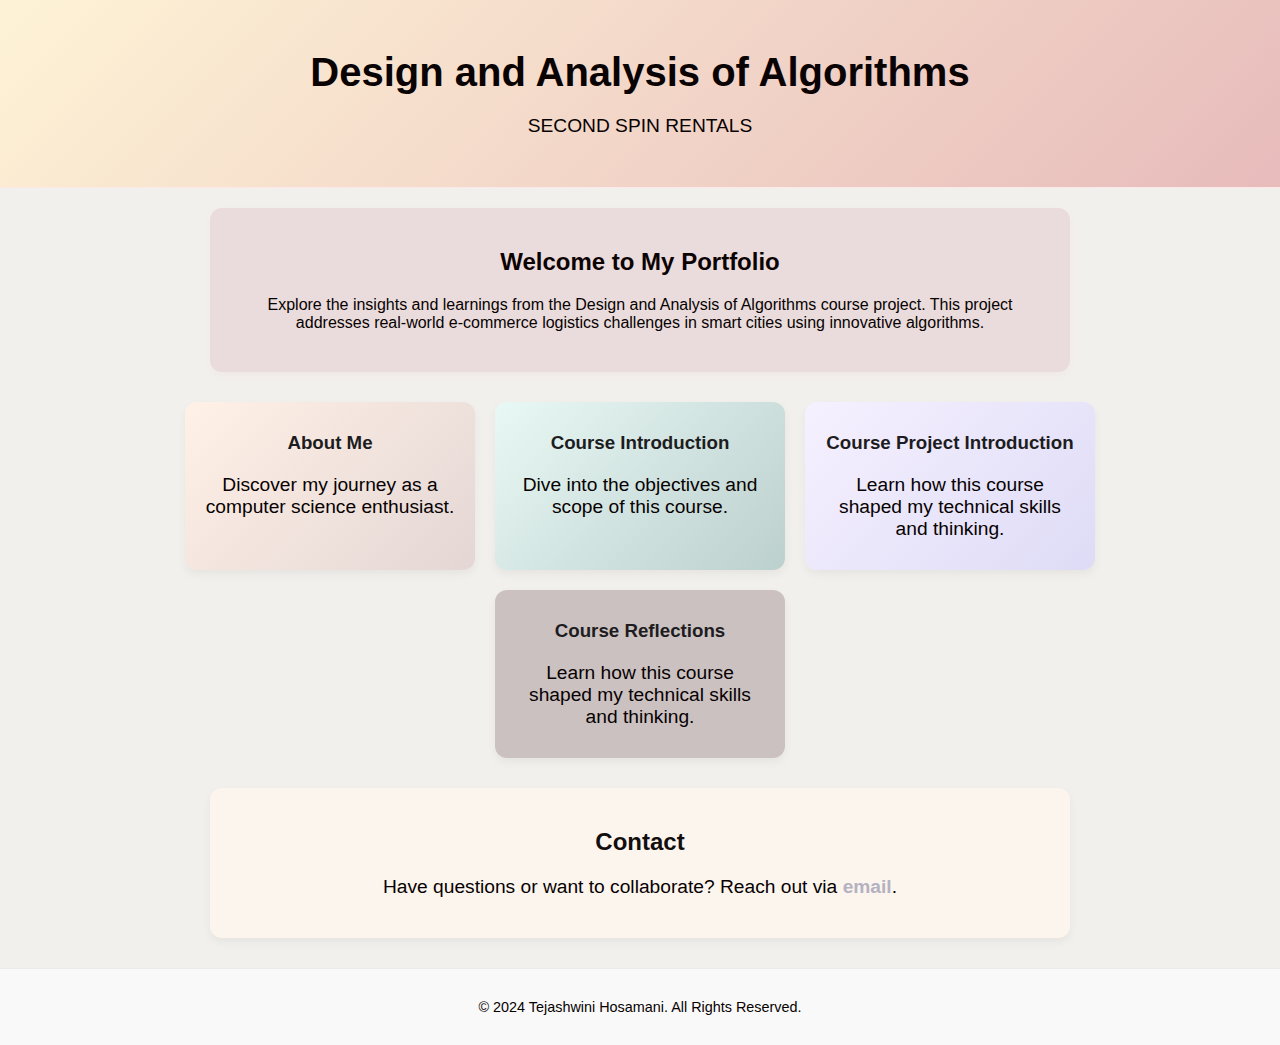
<file: index.html>
<!DOCTYPE html>
<html lang="en">
<head>
    <meta charset="UTF-8">
    <meta name="viewport" content="width=device-width, initial-scale=1.0">
    <title>Course Project - Design and Analysis of Algorithms</title>
    <style>
        /* Global Styles */
        body {
            font-family: 'Roboto', Arial, sans-serif;
            margin: 0;
            padding: 0;
            background-color: #efede9d6; /* Soft off-white background */
            color: #140a0a; /* Neutral gray text */
        }

        h1, h2, h3, p {
            margin: 0;
            padding: 10px 0;
        }

        a {
            color: #1d1c20; /* Soft lavender */
            text-decoration: none;
            font-weight: bold;
            transition: color 0.3s ease;
        }

        a:hover {
            color: #3a2626; /* Light coral */
        }

        /* Header Styles */
        header {
            background: linear-gradient(135deg, #fef3d6, #e7bbbb); /* Beige to blush gradient */
            color: #0a0303;
            text-align: center;
            padding: 40px 0;
            border-bottom: 1px solid #fce8e8;
        }

        h1 {
            font-size: 2.5rem;
            font-weight: 600;
        }

        p {
            font-size: 1.2rem;
            color: #070101;
        }

        /* Welcome Section */
        .welcome-section {
            background: #eadcdc; /* White */
            padding: 30px;
            margin: 20px auto;
            border-radius: 12px;
            max-width: 800px;
            box-shadow: 0 4px 10px rgba(188, 118, 118, 0.05);
            text-align: center;
        }

        .welcome-section h2 {
            color: #0d0202; /* Slightly darker gray */
        }

        .welcome-section p {
            font-size: 1rem;
            color: #070101; /* Muted gray */
        }

        /* Floating Blocks */
        .floating-container {
            display: flex;
            justify-content: center;
            gap: 20px;
            margin: 30px auto;
            flex-wrap: wrap;
            max-width: 1200px;
        }

        .floating-block {
            background: #ccc1c1; /* Light neutral white */
            padding: 20px;
            border-radius: 12px;
            box-shadow: 0 4px 10px rgba(0, 0, 0, 0.05);
            width: 250px;
            text-align: center;
            transition: transform 0.3s ease, box-shadow 0.3s ease;
        }

        .floating-block:hover {
            transform: translateY(-10px);
            box-shadow: 0 6px 15px rgba(0, 0, 0, 0.1);
        }

        .floating-block:nth-child(1) {
            background: linear-gradient(135deg, #fff1e6, #e4d6d4); /* Peachy pink */
        }

        .floating-block:nth-child(2) {
            background: linear-gradient(135deg, #e8f8f5, #bcd0cd); /* Light mint */
        }

        .floating-block:nth-child(3) {
            background: linear-gradient(135deg, #f6f1ff, #dedbf6); /* Soft lavender */
        }

        /* Contact Section */
        .contact {
            background: #fcf5ee; /* Beige tone */
            padding: 30px;
            margin: 20px auto;
            border-radius: 12px;
            text-align: center;
            max-width: 800px;
            box-shadow: 0 4px 10px rgba(0, 0, 0, 0.05);
            color: #5a5a5a;
        }

        .contact h2 {
            color: #120e0e; /* Soft blush */
        }

        .contact a {
            color: #b4b2c1; /* Lavender */
            font-weight: bold;
        }

        .contact a:hover {
            color: #ccacac; /* Light coral */
        }

        /* Footer */
        footer {
            background: #f9f9f9; /* Soft neutral gray */
            color: #0a0101;
            text-align: center;
            padding: 20px 0;
            margin-top: 30px;
            border-top: 1px solid #eaeaea;
        }

        footer p {
            font-size: 0.9rem;
            margin: 0;
        }
    </style>
</head>
<body>
    <header>
        <h1>Design and Analysis of Algorithms</h1>
        <p>SECOND SPIN RENTALS</p>
    </header>

    <main>
        <!-- Welcome Section -->
        <section class="welcome-section">
            <h2>Welcome to My Portfolio</h2>
            <p>Explore the insights and learnings from the Design and Analysis of Algorithms course project. This project addresses real-world e-commerce logistics challenges in smart cities using innovative algorithms.</p>
        </section>

        <!-- Floating Blocks -->
        <div class="floating-container">
            <div class="floating-block">
                <h3><a href="./About me.html">About Me</a></h3>
                <p>Discover my journey as a computer science enthusiast.</p>
            </div>
            <div class="floating-block">
                <h3><a href="./Introduction to the Course.html">Course Introduction</a></h3>
                <p>Dive into the objectives and scope of this course.</p>
            </div>
            <div class="floating-block">
                <h3><a href="./Course project introduction.html">Course Project Introduction</a></h3>
                <p>Learn how this course shaped my technical skills and thinking.</p>
            </div>
            <div class="floating-block">
                <h3><a href="./Course Project Reflections.html">Course Reflections</a></h3>
                <p>Learn how this course shaped my technical skills and thinking.</p>
            </div>
        </div>

        <!-- Contact Section -->
        <section class="contact">
            <h2>Contact</h2>
            <p>Have questions or want to collaborate? Reach out via <a href="mailto:your-email@example.com">email</a>.</p>
        </section>
    </main>

    <footer>
        <p>&copy; 2024 Tejashwini Hosamani. All Rights Reserved.</p>
    </footer>
</body>
</html>
</file>
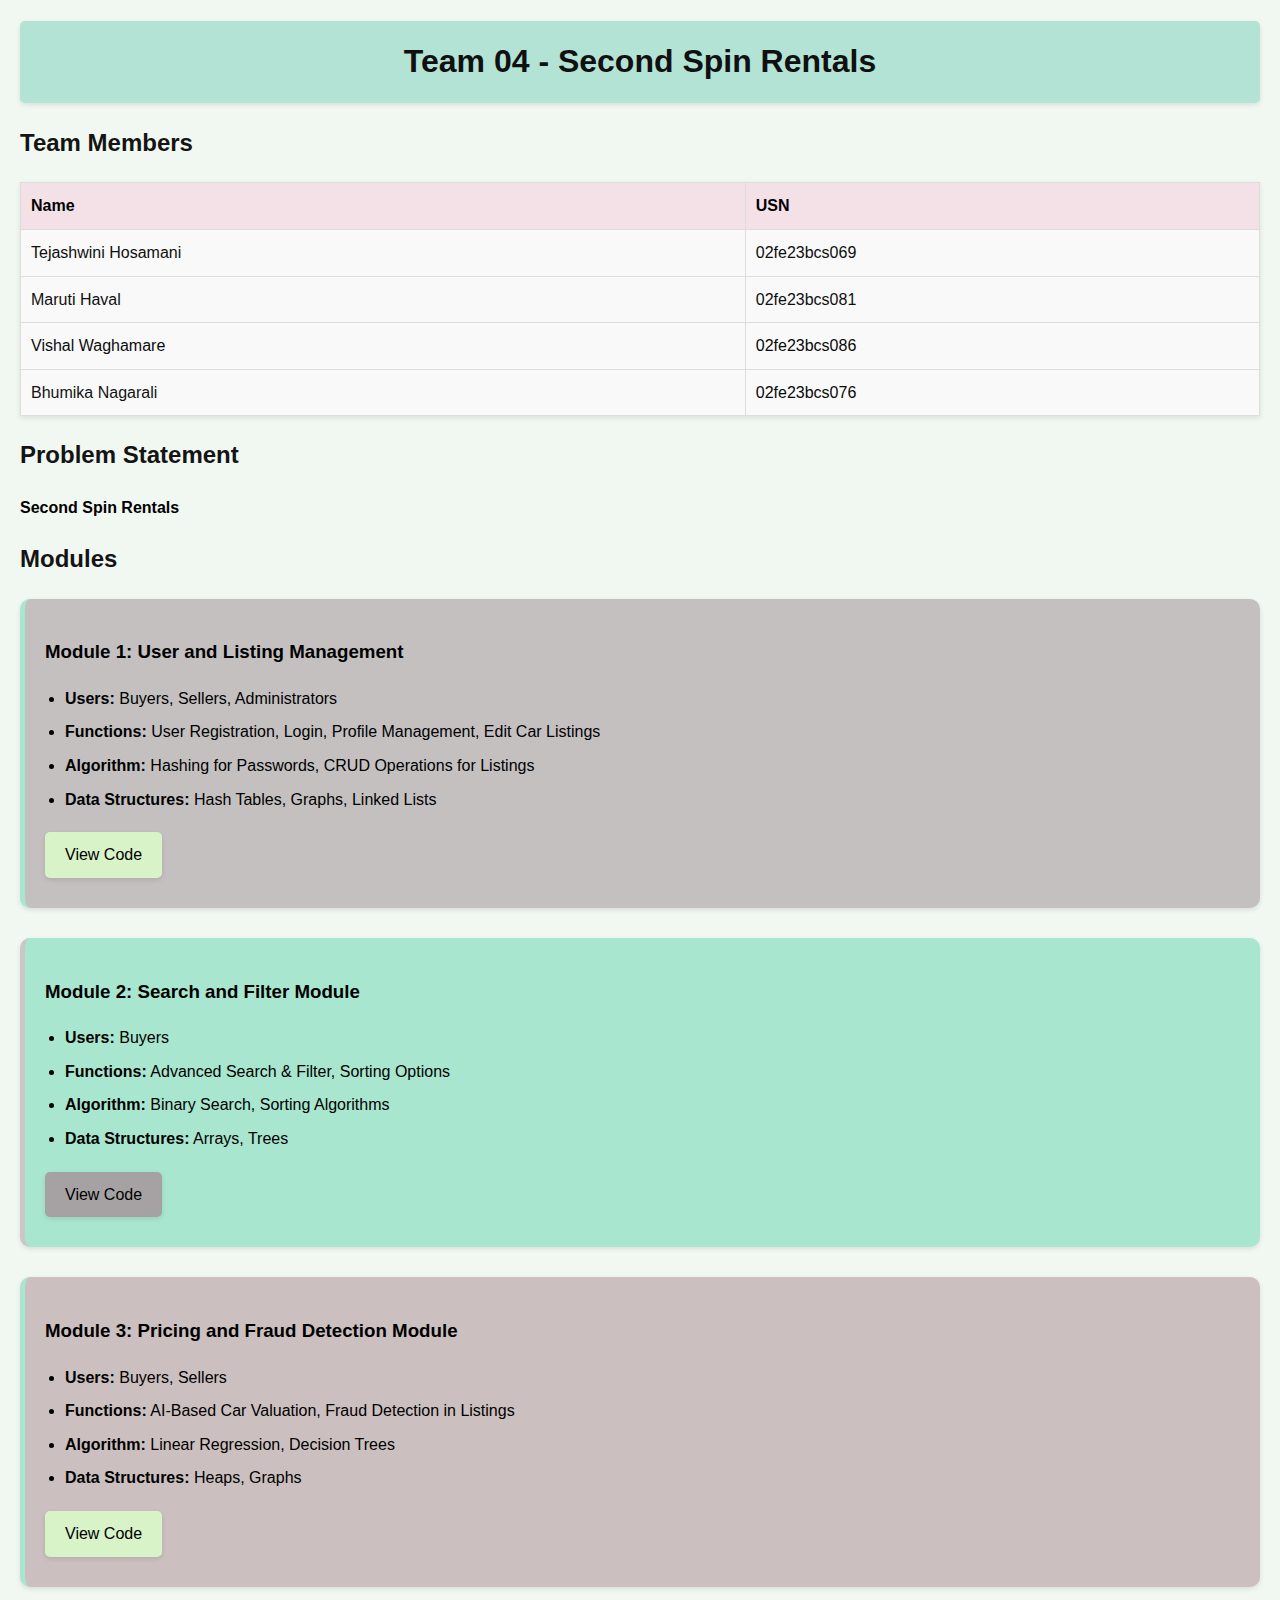
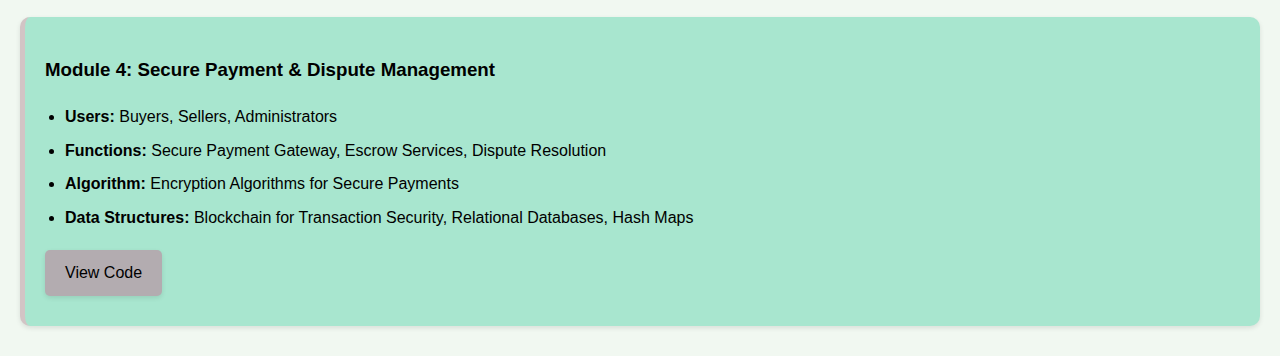
<file: Course project introduction.html>
<!DOCTYPE html>
<html lang="en">
<head>
    <meta charset="UTF-8">
    <meta name="viewport" content="width=device-width, initial-scale=1.0">
    <title>Team 04 - SECOND SPIN RENTALS </title>
    <style>
        body {
            font-family: Arial, sans-serif;
            margin: 20px;
            line-height: 1.6;
            background-color: #f1f8f1; /* Light green background */
            color: #000000; /* Black text */
        }
        h1 {
            color: #101010; /* Pink text for title */
            text-align: center;
            background-color: #b2e3d5; /* Light pink header */
            padding: 15px;
            border-radius: 5px;
            box-shadow: 0 2px 5px rgba(0, 0, 0, 0.1);
        }
        h2 {
            color: #141414; /* Pink text for heading */
        }
        h3 {
            color: #000000; /* Black text */
        }
        table {
            width: 100%;
            border-collapse: collapse;
            margin: 20px 0;
            background-color: #101110; /* Very light green */
            box-shadow: 0 2px 5px rgba(30, 29, 29, 0.1);
        }
        table, th, td {
            border: 1px solid #ddd;
        }
        th {
            background-color: #f4e1e8; /* Light pink */
            color: #000000; /* Black text */
        }
        td {
            background-color: #f9f9f9; /* Light grey */
            color: #000000; /* Black text */
        }
        th, td {
            padding: 10px;
            text-align: left;
        }

        /* Module Styles */
        .module {
            margin-bottom: 30px;
            padding: 20px;
            border-radius: 10px;
            box-shadow: 0 2px 5px rgba(0, 0, 0, 0.1);
        }

        .module ul {
            margin: 10px 0;
            padding-left: 20px;
        }
        .module ul li {
            margin-bottom: 8px;
            color: #000000; /* Black text */
        }

        /* Module 1 - Pink */
        .module-1 {
            background-color: #c4c0c0; /* Light pink */
            border-left: 5px solid #a8e6cf; /* Light green left border */
        }
        .module-1 .view-code-btn {
            background-color: #d7f3c7; /* Very light green */
            color: #000000; /* Black text */
        }
        .module-1 .view-code-btn:hover {
            background-color: #c2f2b2; /* Slightly darker green */
        }

        /* Module 2 - Green */
        .module-2 {
            background-color: #a8e6cf; /* Light green */
            border-left: 5px solid #cac7c7; /* Light pink left border */
        }
        .module-2 .view-code-btn {
            background-color: #a6a2a4; /* Light pink */
            color: #000000; /* Black text */
        }
        .module-2 .view-code-btn:hover {
            background-color: #9c9698; /* Slightly darker pink */
        }

        /* Module 3 - Pink */
        .module-3 {
            background-color: #cbbfbf; /* Light pink */
            border-left: 5px solid #a8e6cf; /* Light green left border */
        }
        .module-3 .view-code-btn {
            background-color: #d7f3c7; /* Very light green */
            color: #000000; /* Black text */
        }
        .module-3 .view-code-btn:hover {
            background-color: #a9e197; /* Slightly darker green */
        }

        /* Module 4 - Green */
        .module-4 {
            background-color: #a8e6cf; /* Light green */
            border-left: 5px solid #d2c4c5; /* Light pink left border */
        }
        .module-4 .view-code-btn {
            background-color: #b3acb0; /* Light pink */
            color: #000000; /* Black text */
        }
        .module-4 .view-code-btn:hover {
            background-color: #a59da0; /* Slightly darker pink */
        }

        .view-code-btn {
            display: inline-block;
            margin: 10px 0;
            padding: 10px 20px;
            color: #000000; /* Black text */
            text-decoration: none;
            border-radius: 5px;
            text-align: center;
            box-shadow: 0 2px 5px rgba(0, 0, 0, 0.1);
        }
        .view-code-btn:hover {
            color: #ffffff; /* White text on hover */
        }
    </style>
</head>
<body>
    <h1>Team 04 - Second Spin Rentals</h1>

    <section>
        <h2>Team Members</h2>
        <table>
            <tr>
                <th>Name</th>
                <th>USN</th>
            </tr>
            <tr>
                <td style="color: #0f0f0f;">Tejashwini Hosamani</td> <!-- Green name -->
                <td style="color: #0d0e0d;">02fe23bcs069</td> <!-- Green SRN -->
            </tr>
            <tr>
                <td style="color: #101110;">Maruti Haval</td> <!-- Green name -->
                <td style="color: #0f0f0f;">02fe23bcs081</td> <!-- Green SRN -->
            </tr>
            <tr>
                <td style="color: #0c0c0c;">Vishal Waghamare</td> <!-- Green name -->
                <td style="color: #090909;">02fe23bcs086</td> <!-- Green SRN -->
            </tr>
            <tr>
                <td style="color: #131313;">Bhumika Nagarali</td> <!-- Green name -->
                <td style="color: #090909;">02fe23bcs076</td> <!-- Green SRN -->
            </tr>
        </table>
    </section>

    <section>
        <h2>Problem Statement</h2>
        <p><strong>Second Spin Rentals</strong></p>
    </section>

    <section>
        <h2>Modules</h2>

        <div class="module module-1">
            <h3>Module 1: User and Listing Management</h3>
            <ul>
                <li><strong>Users:</strong> Buyers, Sellers, Administrators</li>
                <li><strong>Functions:</strong> User Registration, Login, Profile Management, Edit Car Listings</li>
                <li><strong>Algorithm:</strong> Hashing for Passwords, CRUD Operations for Listings</li>
                <li><strong>Data Structures:</strong> Hash Tables, Graphs, Linked Lists</li>
            </ul>
            <a href="module1_code.cpp" class="view-code-btn">View Code</a>
        </div>

        <div class="module module-2">
            <h3>Module 2: Search and Filter Module</h3>
            <ul>
                <li><strong>Users:</strong> Buyers</li>
                <li><strong>Functions:</strong> Advanced Search & Filter, Sorting Options</li>
                <li><strong>Algorithm:</strong> Binary Search, Sorting Algorithms</li>
                <li><strong>Data Structures:</strong> Arrays, Trees</li>
            </ul>
            <a href="module2_code.cpp" class="view-code-btn">View Code</a>
        </div>

        <div class="module module-3">
            <h3>Module 3: Pricing and Fraud Detection Module</h3>
            <ul>
                <li><strong>Users:</strong> Buyers, Sellers</li>
                <li><strong>Functions:</strong> AI-Based Car Valuation, Fraud Detection in Listings</li>
                <li><strong>Algorithm:</strong> Linear Regression, Decision Trees</li>
                <li><strong>Data Structures:</strong> Heaps, Graphs</li>
            </ul>
            <a href="module3_code.cpp" class="view-code-btn">View Code</a>
        </div>

        <div class="module module-4">
            <h3>Module 4: Secure Payment & Dispute Management</h3>
            <ul>
                <li><strong>Users:</strong> Buyers, Sellers, Administrators</li>
                <li><strong>Functions:</strong> Secure Payment Gateway, Escrow Services, Dispute Resolution</li>
                <li><strong>Algorithm:</strong> Encryption Algorithms for Secure Payments</li>
                <li><strong>Data Structures:</strong> Blockchain for Transaction Security, Relational Databases, Hash Maps</li>
            </ul>
            <a href="module4_code.cpp" class="view-code-btn">View Code</a>
        </div>
    </section>
</body>
</html>
</file>
